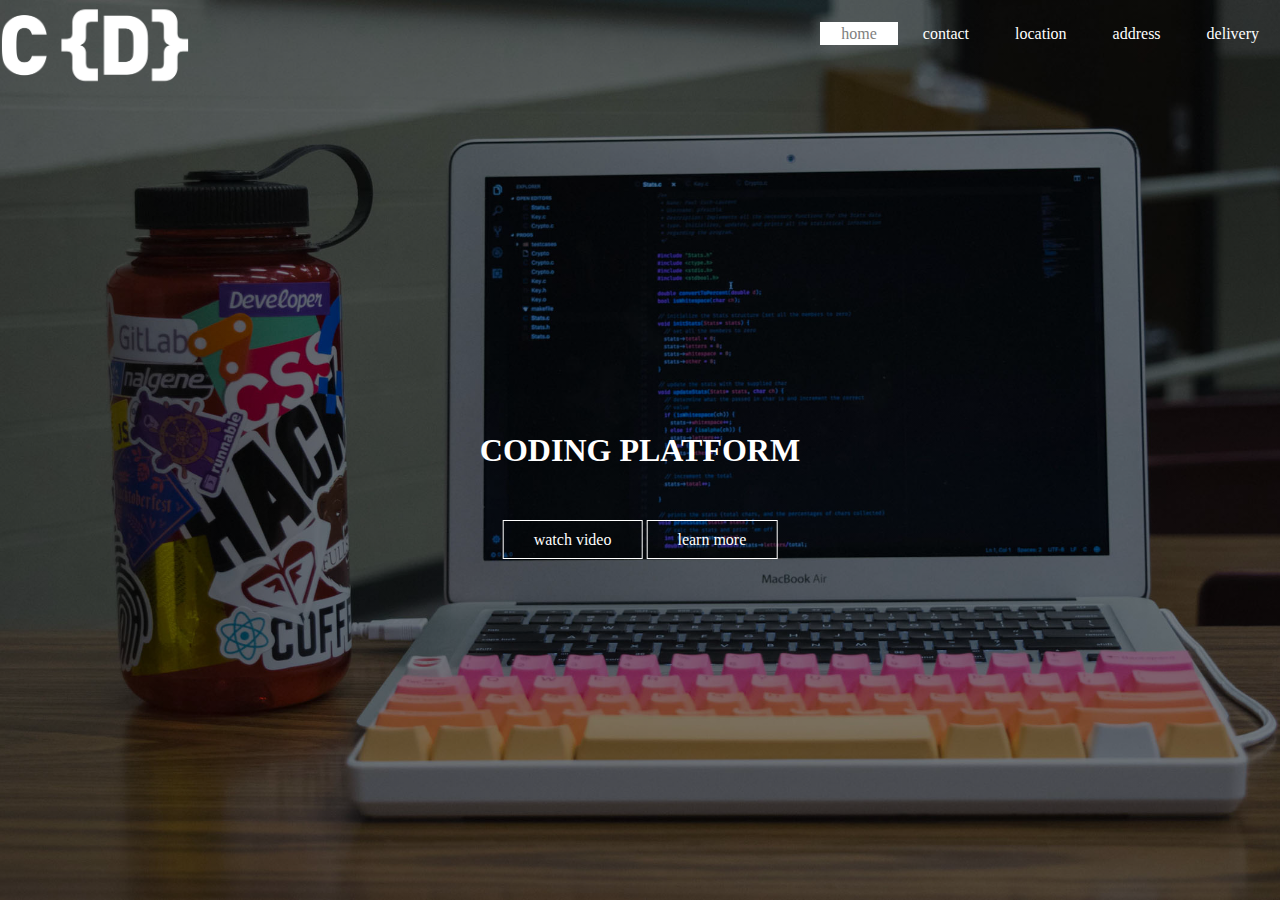
<file: index.html>
<!DOCTYPE html>
<html lang="en">
<head>
	<meta charset="UTF-8">
	<title>Document</title>
	<link rel="stylesheet" href="style.css">
</head>
<body>
	<header>
		<div class="main">
			<div class="logo">
				<img src="crondose.png" alt="">
			</div>
			<ul>
		      <li class="active"><a href="home.html">home</a></li>
		      <li><a href="home.html">contact</a></li>
		      <li><a href="home.html">location</a></li>
		      <li><a href="home.html">address</a></li>
		      <li><a href="home.html">delivery</a></li>
	        </ul>
	    </div>
	    <div class="title">
	    	<h1>CODING PLATFORM</h1>
	    </div>
	    <div class="button">
	    	<a href="https://www.youtube.com/watch?v=ybji16u608U" class="hi">watch video</a>
	    	<a href="#" class="hi">learn more</a>
	    </div>
	</header>
	
</body>
</html>
</file>
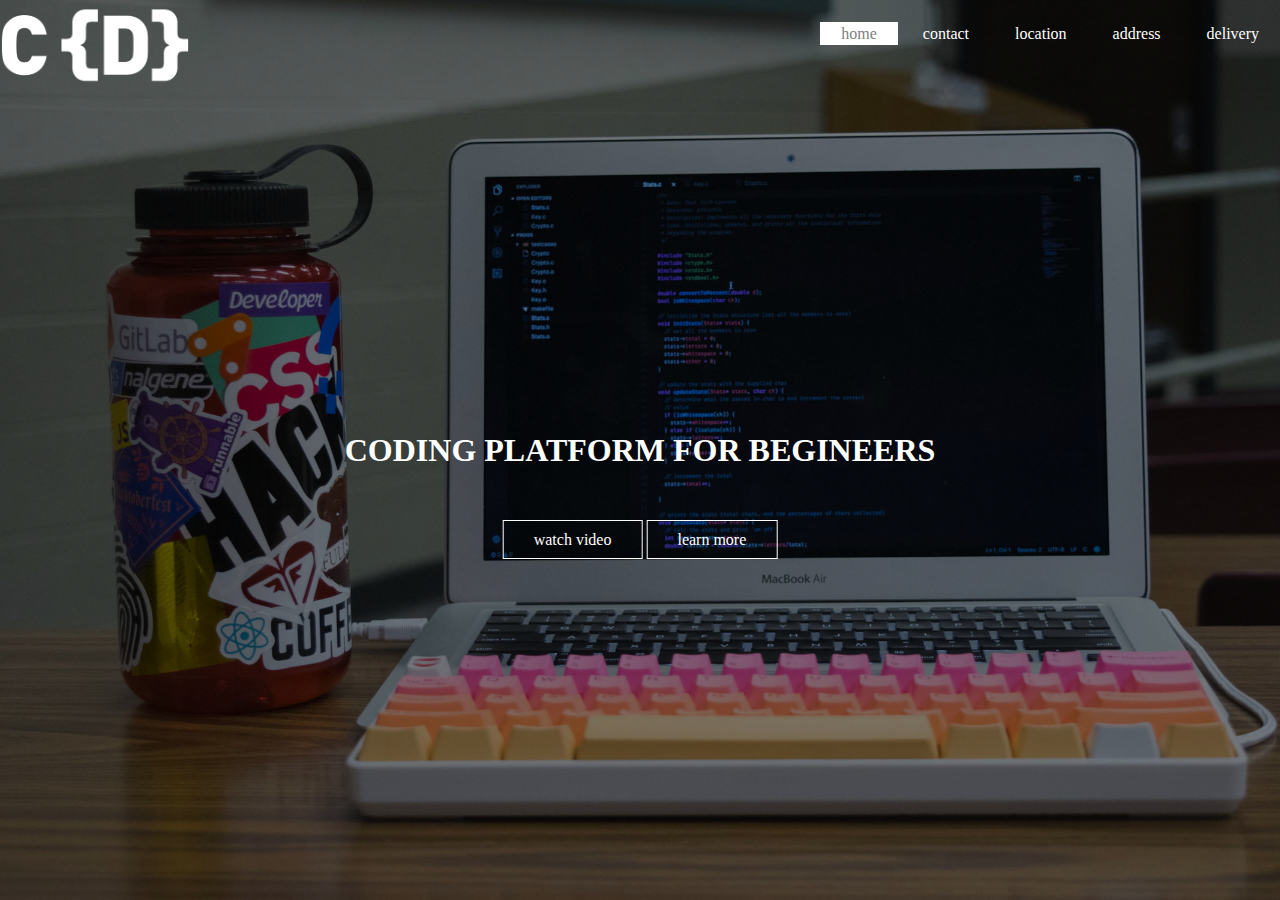
<file: try.html>
<!DOCTYPE html>
<html lang="en">
<head>
	<meta charset="UTF-8">
	<title>Document</title>
	<link rel="stylesheet" href="style.css">
</head>
<body>
	<header>
		<div class="main">
			<div class="logo">
				<img src="portfolio-html-site-master/images/logos/crondose.png" alt="">
			</div>
			<ul>
		      <li class="active"><a href="home.html">home</a></li>
		      <li><a href="home.html">contact</a></li>
		      <li><a href="home.html">location</a></li>
		      <li><a href="home.html">address</a></li>
		      <li><a href="home.html">delivery</a></li>
	        </ul>
	    </div>
	    <div class="title">
	    	<h1>CODING PLATFORM FOR BEGINEERS</h1>
	    </div>
	    <div class="button">
	    	<a href="#" class="hi">watch video</a>
	    	<a href="#" class="hi">learn more</a>
	    </div>
	</header>
	
</body>
</html>
</file>
<file: style.css>
*{
	margin: 0;
	padding: 0;
	font-family: cursive;
}
header{
	background-image: linear-gradient(rgba(0,0,0,0.5),rgba(0,0,0,0.5)),url("portfolio2.jpg");
	background-size: cover;
	background-position: center
	background-repeat: no-repeat;
	height: 100vh;
}

ul{
	list-style: none;
	float: right;
	margin-top: 25px;
}
ul li{
	display: inline-block;
}
ul li a{
	padding: 2px 20px;
	text-decoration: none;
	color: #fff;
	transition: 0.6s ease;
	border: 0.5px solid transparent;
}
li a:hover{
	text-decoration: blink;
	background-color: seagreen;
	color: #000;
}
ul li.active a{
	background-color: white;
	color: grey;
}
.logo img{
	float: left;
	height: 10vh;
}
.title{
	position: absolute;
	top: 50%;
	left: 50%;
	transform: translate(-50%,-50%);
}
.title h1{
	color: white;
	
}
.button{
    position: absolute;
	top: 60%;
	left: 50%;
	transform: translate(-50%,-50%);
}
.hi{
	border: 1px solid white;
	padding: 10px 30px;
	color: white;
	text-decoration: none;
	transition: 0.6s ease;

}
.hi:hover{
	background-color: white;
	color: #000;
}
</file>
